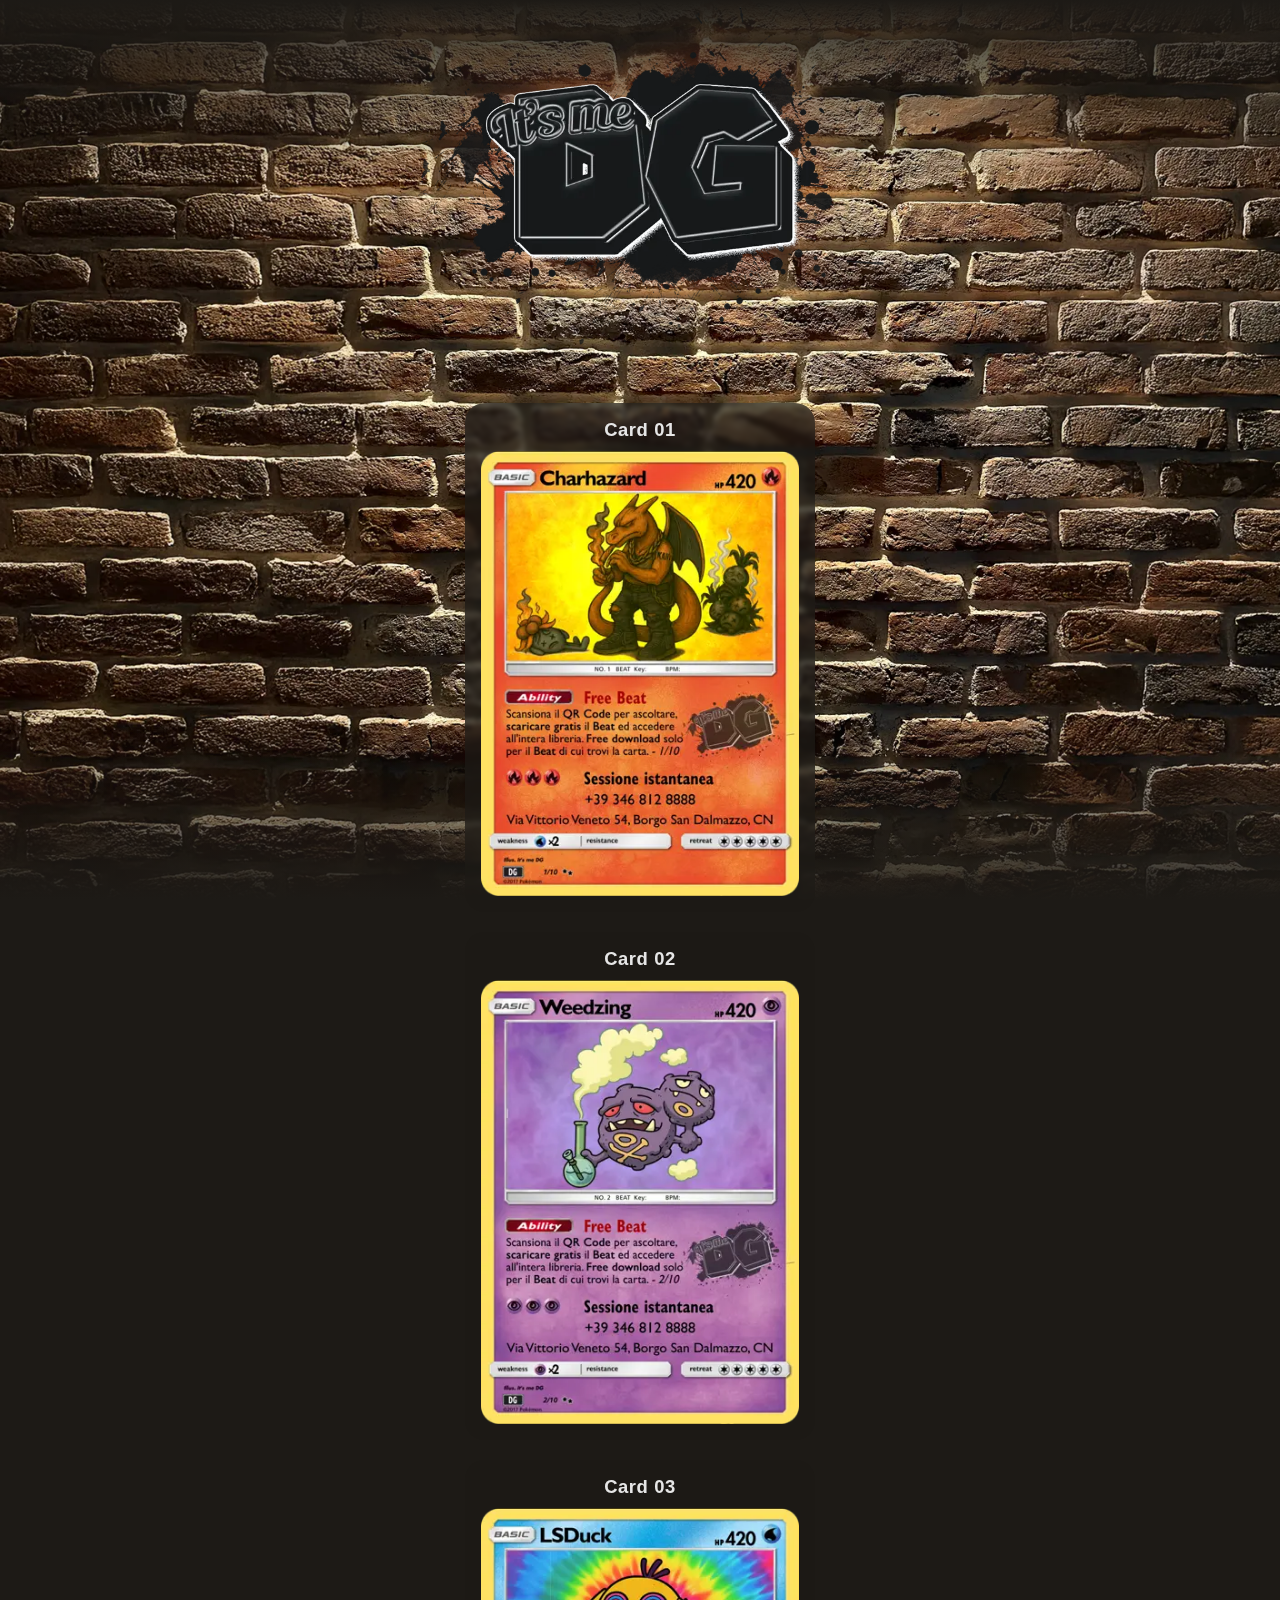
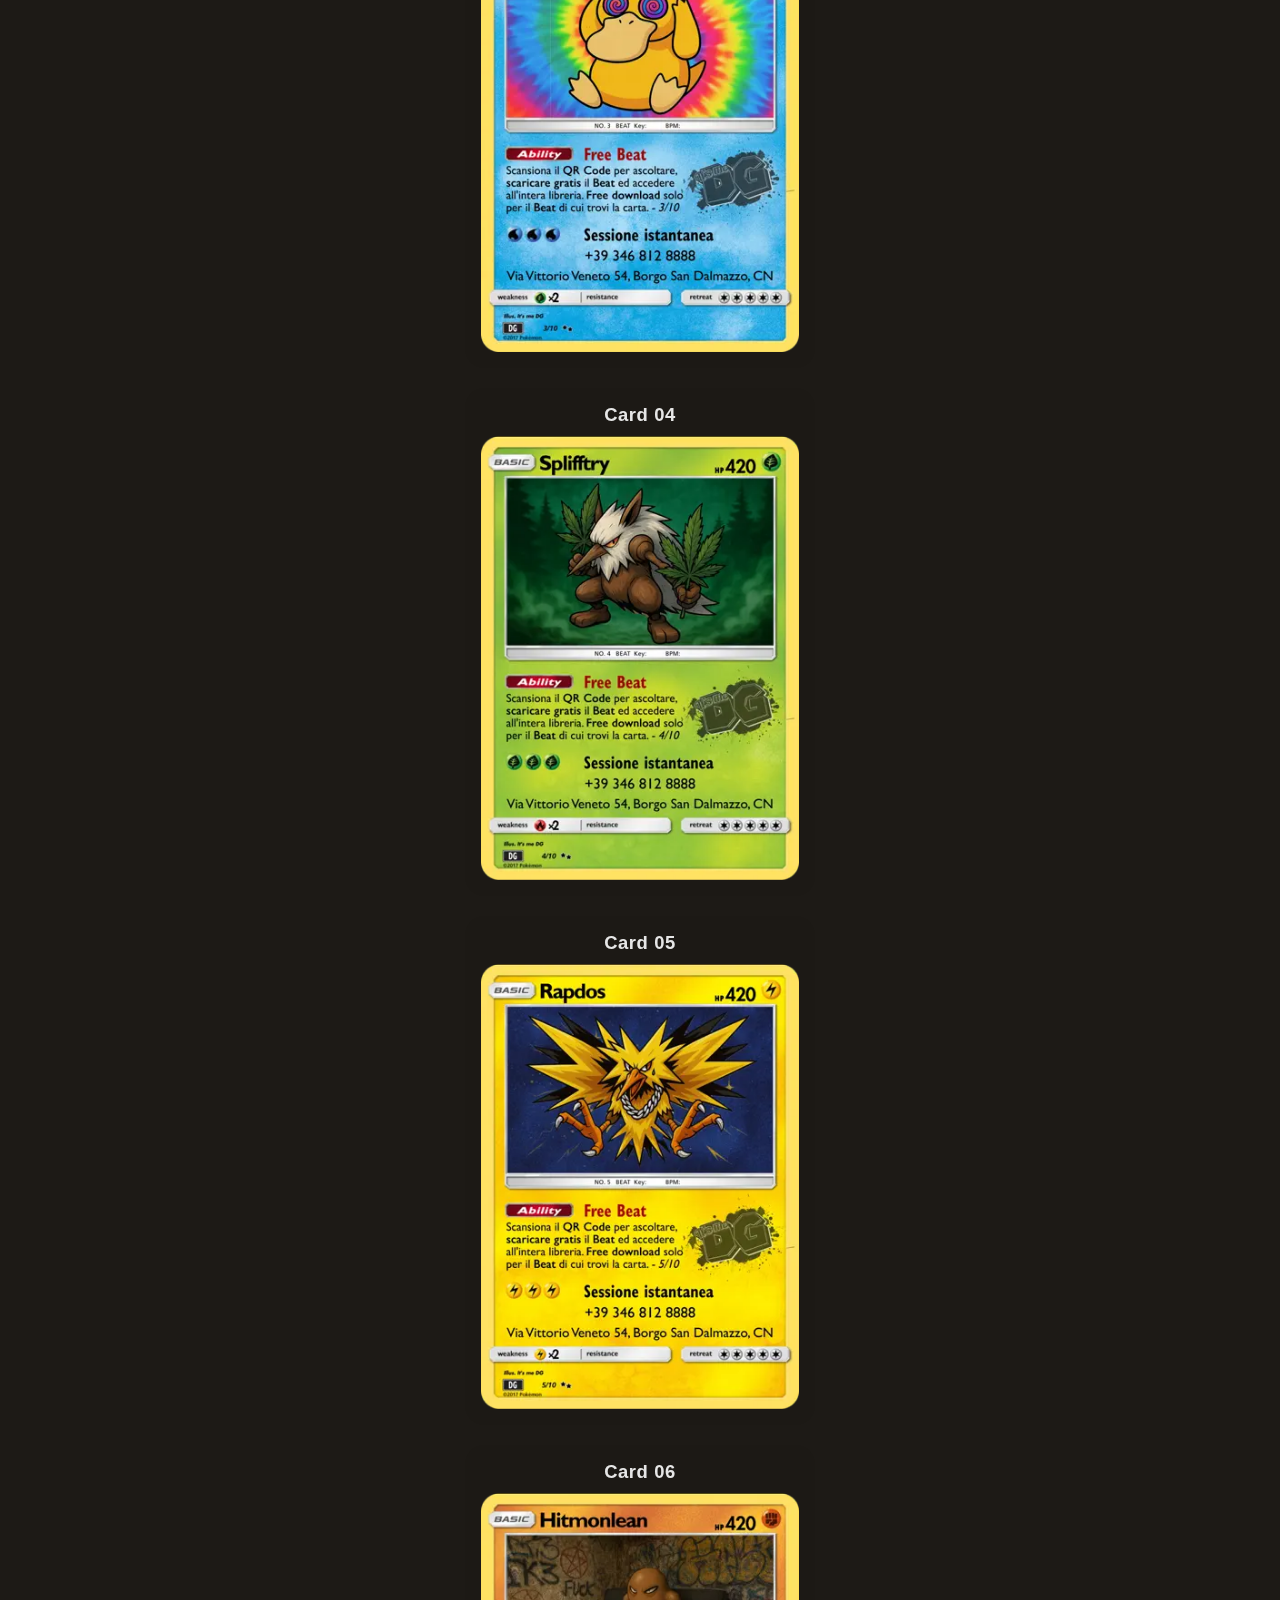
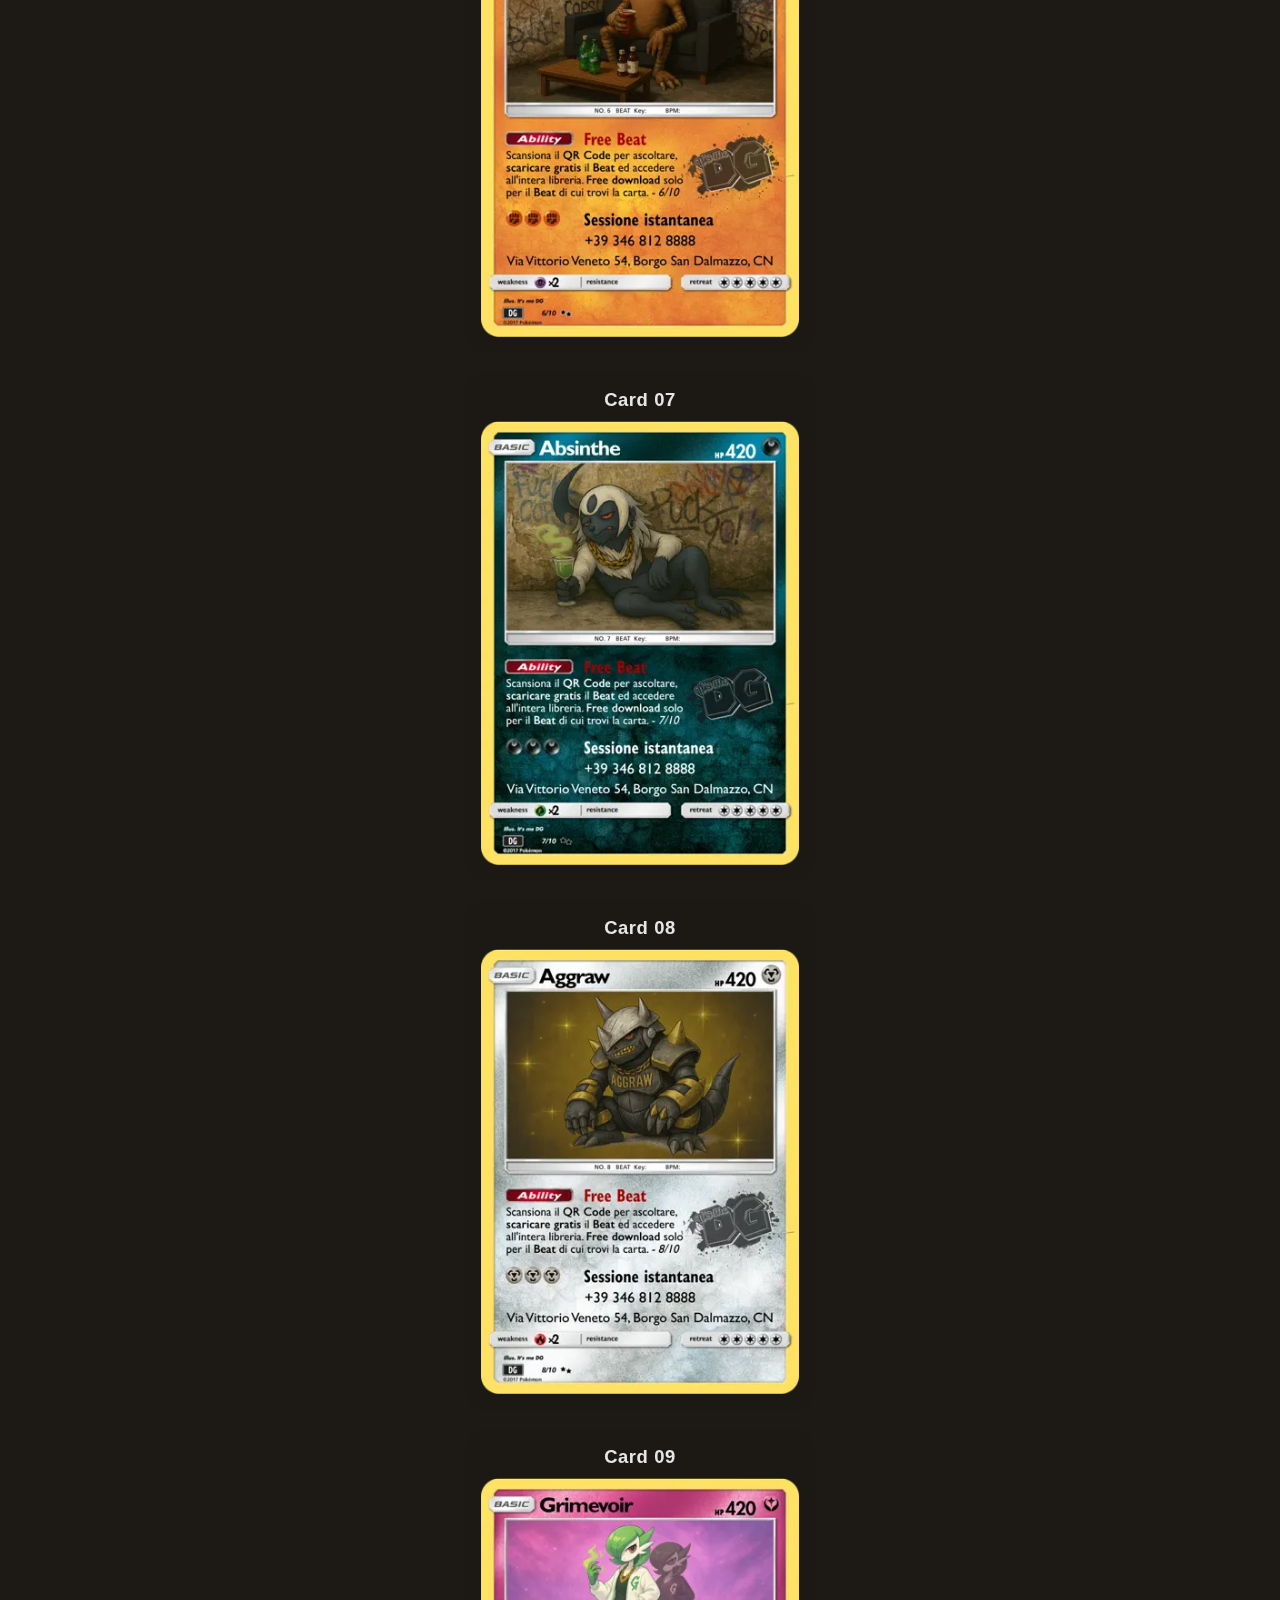
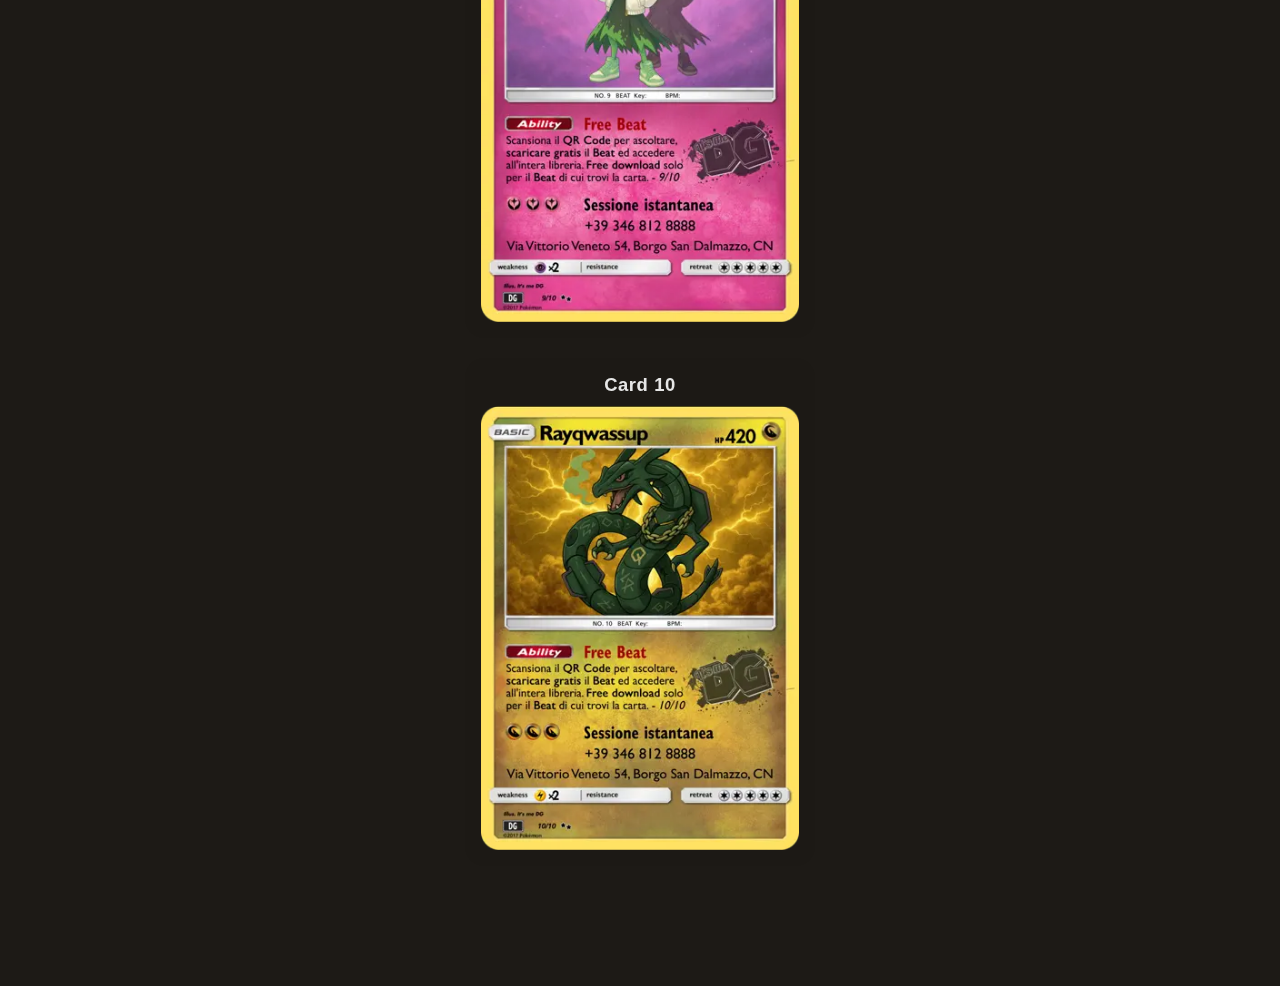
<file: index.html>
<!DOCTYPE html>
<html lang="it">

<head>
  <meta charset="UTF-8" />
  <meta name="viewport" content="width=device-width, initial-scale=1" />
  <title>Home – I'ts me DG</title>

  <style>
    
.bg-mattoni {
  position: fixed;
  inset: 0;
  width: 100vw;
  height: 100vh;
  z-index: 0;
  background-image:
  linear-gradient(to bottom, #1d1a16 0%, rgba(29, 26, 22, 0) 20%, rgba(29, 26, 22, 0) 80%, #1d1a16 100%),
  url("sfondo nuovo.webp");
  background-size: cover;
  background-position: center;
  background-repeat: no-repeat;
  pointer-events: none;
}

* {
  margin: 0;
  padding: 0;
  box-sizing: border-box;
}

html, body {
  margin: 0;
  padding: 0;
  height: 100%;
  width: 100%;
  box-sizing: border-box;
  background: #1d1a16;
  font-family: 'Gill Sans', 'Gill Sans MT', Calibri, 'Trebuchet MS', sans-serif;
}

.contenuto {
  position: relative;
  z-index: 1;
  display: flex;
  flex-direction: column;
  align-items: center;
  padding: 0 20px 60px 20px;
  min-height: 100vh;
  box-sizing: border-box;
}


.logo {
  width: 500px;
  max-width: 100%;
  height: auto;
  margin-top: -2rem;
  filter: drop-shadow(0 0 20px #a6422675);
}


.carta {
  width: 100%;
  height: auto;
  display: block;
  border-radius: 8px;
}

/* --- Homepage specific: card container and card block --- */
#container-carte {
  width: 90%;
  display: grid;
  grid-template-columns: repeat(auto-fit, minmax(260px, 1fr));
  gap: 20px;
  padding: 30px 0 60px 0;
  max-width: 350px;
}

.carta-section {
  background: #1d1a16b2;
  border-radius: 20px;
  padding: 16px;
  box-shadow: 0 0px var(--spazio) var(--colore1);
  width: 100%;
  display: flex;
  flex-direction: column;
  align-items: center;
  backdrop-filter: blur(2.5px);
  border: 1.5px solid var(--colore2);
  text-decoration: none;
  color: inherit;
  transition: transform 0.12s ease, box-shadow 0.12s ease;
}
.carta-section:hover { transform: translateY(-6px); }

.carta-title {
  font-size: 1.15rem;
  margin-bottom: 10px;
  letter-spacing: 0.6px;
  color: #e6e6e6;
  font-weight: 700;
}

/* make sure the fixed bg stays behind content */
body > .bg-mattoni { z-index: 0 }
body > .contenuto { z-index: 1 }

/* responsive tweaks */
@media (max-width: 540px) {
  .logo { margin-top: 0.5rem; width: 540px }
  #container-carte { padding: 10px 0 40px 0; gap: 14px }
}
  </style>
</head>

<body>

  <div class="bg-mattoni" aria-hidden="true"></div>

  <div class="contenuto">

    <img src="logo.webp" class="logo" alt="Logo">

    <div id="container-carte" aria-live="polite"></div>

  </div>

  <script>
    const links = [
      "https://its-me-dg.github.io/01%20Charhazard/",
      "https://its-me-dg.github.io/02%20Weedzing/",
      "https://its-me-dg.github.io/03%20LSDuck/",
      "https://its-me-dg.github.io/04%20Splifftry/",
      "https://its-me-dg.github.io/05%20Rapdos/",
      "https://its-me-dg.github.io/06%20Hitmonlean/",
      "https://its-me-dg.github.io/07%20Absinthe/",
      "https://its-me-dg.github.io/08%20Aggrow/",
      "https://its-me-dg.github.io/09%20Grimevoir/",
      "https://its-me-dg.github.io/10%20Rayqwassup/"
    ];

    const container = document.getElementById('container-carte');

    for (let i = 1; i <= 10; i++) {
      const num = String(i).padStart(2, '0');

      const a = document.createElement('a');
      a.className = 'carta-section';
      a.href = links[i-1] || '#';
      a.setAttribute('role','link');

      a.innerHTML = `
        <div class="carta-title">Card ${num}</div>
        <img class="carta" src="img/Card${num}.webp" alt="Card ${num}" loading="lazy" />
      `;

      container.appendChild(a);
    }
  </script>

</body>
</html>
</file>
